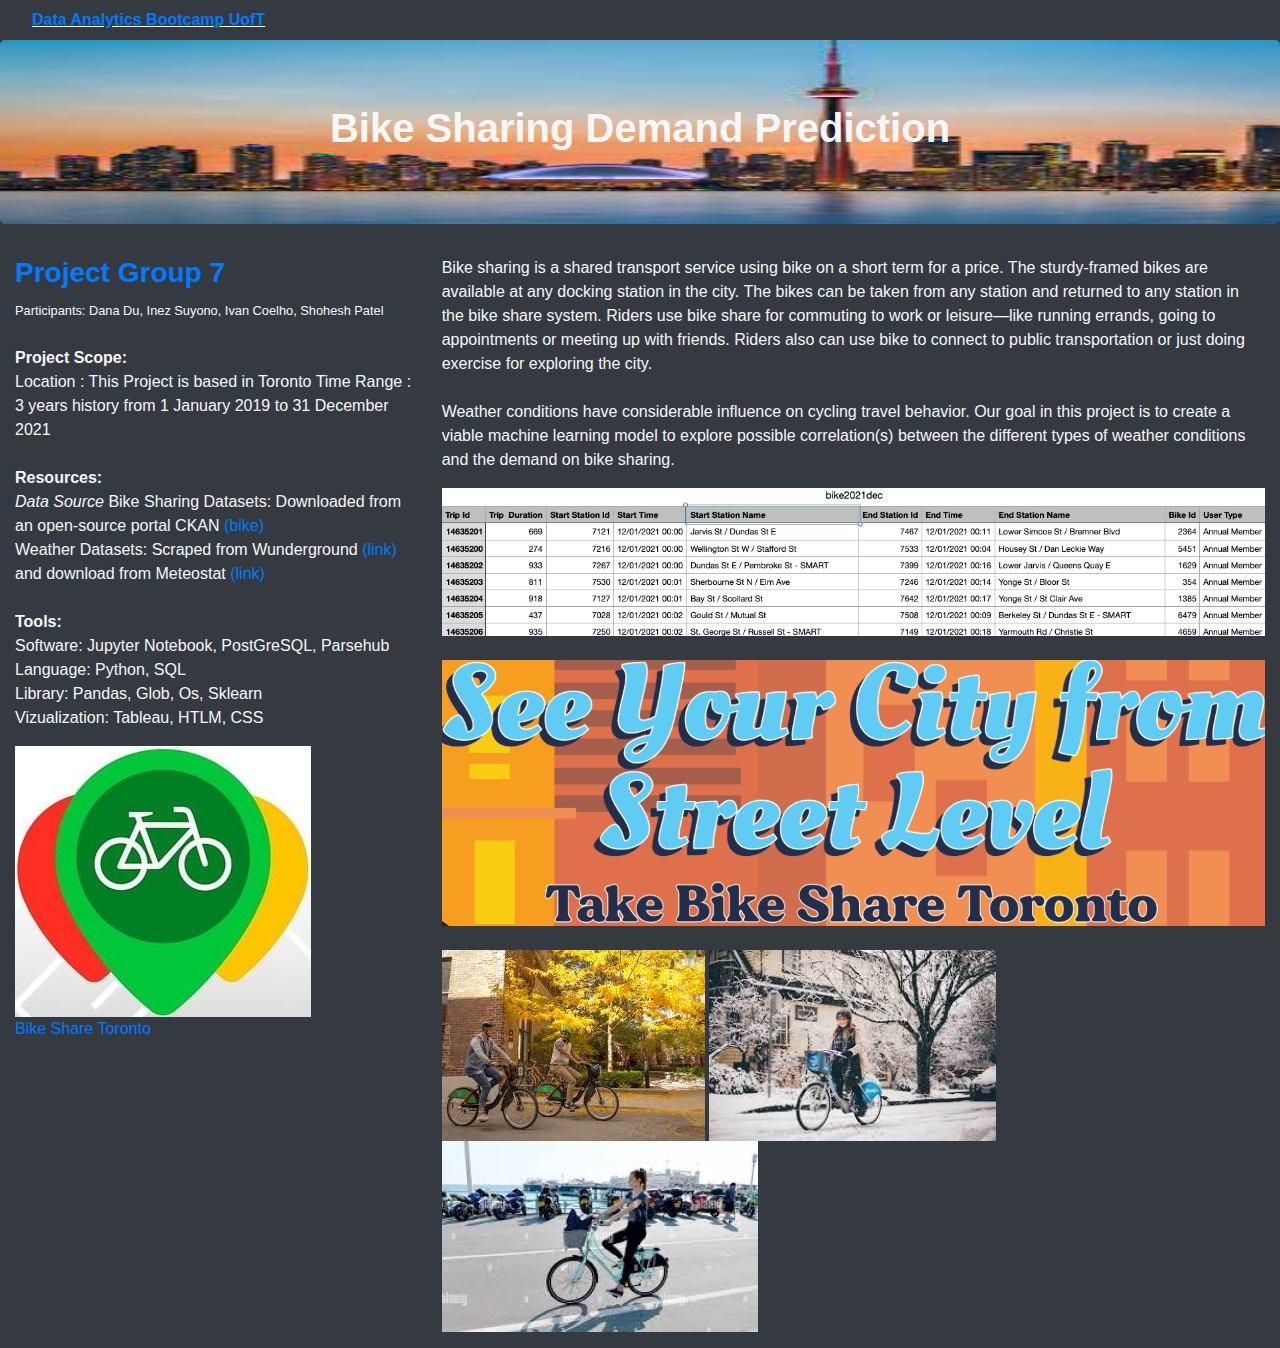
<file: Data_Visualization/index.html>
<!DOCTYPE html>
<html lang="en">

<head>
    <meta charset="UTF-8">
    <meta http-equiv="X-UA-Compatible" content="IE=edge">
    <meta name="viewport" content="width=device-width, initial-scale=1.0">
    <link rel="stylesheet" href="https://maxcdn.bootstrapcdn.com/bootstrap/4.0.0/css/bootstrap.min.css"
        integrity="sha384-Gn5384xqQ1aoWXA+058RXPxPg6fy4IWvTNh0E263XmFcJlSAwiGgFAW/dAiS6JXm" crossorigin="anonymous" />
    <link rel="stylesheet" href="static/css/style.css">
    <title> Project Group 7</title>
</head>

<body class="bg-dark">

    <div class="wrapper">
        <nav class="navbar navbar-dark bg-dark navbar-expand-lg">
            <a class="navbar-brand" href="index.html"><b><u><a href="https://bootcamp.learn.utoronto.ca/data/">Data Analytics Bootcamp UofT</a></u></b></a>
        </nav>
    </div>
    <div class="jumbotron">
        <h1 class="display-5"> <b>Bike Sharing Demand Prediction</b> </h1>
    </div>

    <div class="container-fluid">
        <div class="row">
            <div class="col-md-4">
                <h3> <b><a href="https://github.com/kaylaisnomyname/group7">Project Group 7</a></b> </h3>
                <small> Participants: Dana Du, Inez Suyono, Ivan Coelho, Shohesh Patel</small>

                <p>
                    <br><b>Project Scope:</b>
<br>Location : This Project is based in Toronto

Time Range : 3 years history from 1 January 2019 to 31 December 2021<br>

<br><b>Resources:</b>
<i><br>Data Source</i>
Bike Sharing Datasets: Downloaded from an open-source portal CKAN <a href="https://ckan0.cf.opendata.inter.prod-toronto.ca/tr/dataset/bike-share-toronto-ridership-data">(bike)</a>
<br>Weather Datasets: Scraped from Wunderground <a href="https://www.wunderground.com/history/monthly/ca/toronto/CYTZ">(link)</a> and download from Meteostat <a href="https://meteostat.net/en/station/71624?t=2019-01-01/2021-12-31">(link)</a><br>
<br><b>Tools:</b><br>
Software: Jupyter Notebook, PostGreSQL, Parsehub<br>
Language: Python, SQL<br>
Library: Pandas, Glob, Os, Sklearn<br>
Vizualization: Tableau, HTLM, CSS               
                </p>
            <img class="img-logo" src="images/logo.jpg"><br>
                 <a href="https://bikesharetoronto.com/"> Bike Share Toronto</a>
            
            </div>
            <div class="col-md-8">
                <p>
                    Bike sharing is a shared transport service using bike on a short term for a price. 
                    The sturdy-framed bikes are available at any docking station in the city. The bikes can be taken
                     from any station and returned to any station in the bike share system. Riders use bike share for
                      commuting to work or leisure—like running errands, going to appointments or meeting up with friends.
                      Riders also can use bike to connect to public transportation or just doing exercise for 
                      exploring the city.<br><br>Weather conditions have considerable influence on cycling travel behavior. 
                      Our goal in this project is to create a viable machine learning model to explore possible correlation(s) 
                      between the different types of weather conditions and the demand on bike sharing.
                </p>
                <img class="img-df" src="images/raw_bike_dec_2021_csv_columns.png"> <br><br>
                
                <img class="season_w" src="images/BikeShare.png" > <br><br>
                
                <img class="season_w" src="images/Fall.jpg" >

                <img class="season_w" src="images/Winter.jpg" >

                <img class="season_w" src="images/Summer.jpg" >

                

            </div>
            <div class="container-fluid">
                <div class="row">
                    <div class="col-md-3">
                <p>
                   

                </p>
                  
                </div>
</body>

</html>
</file>
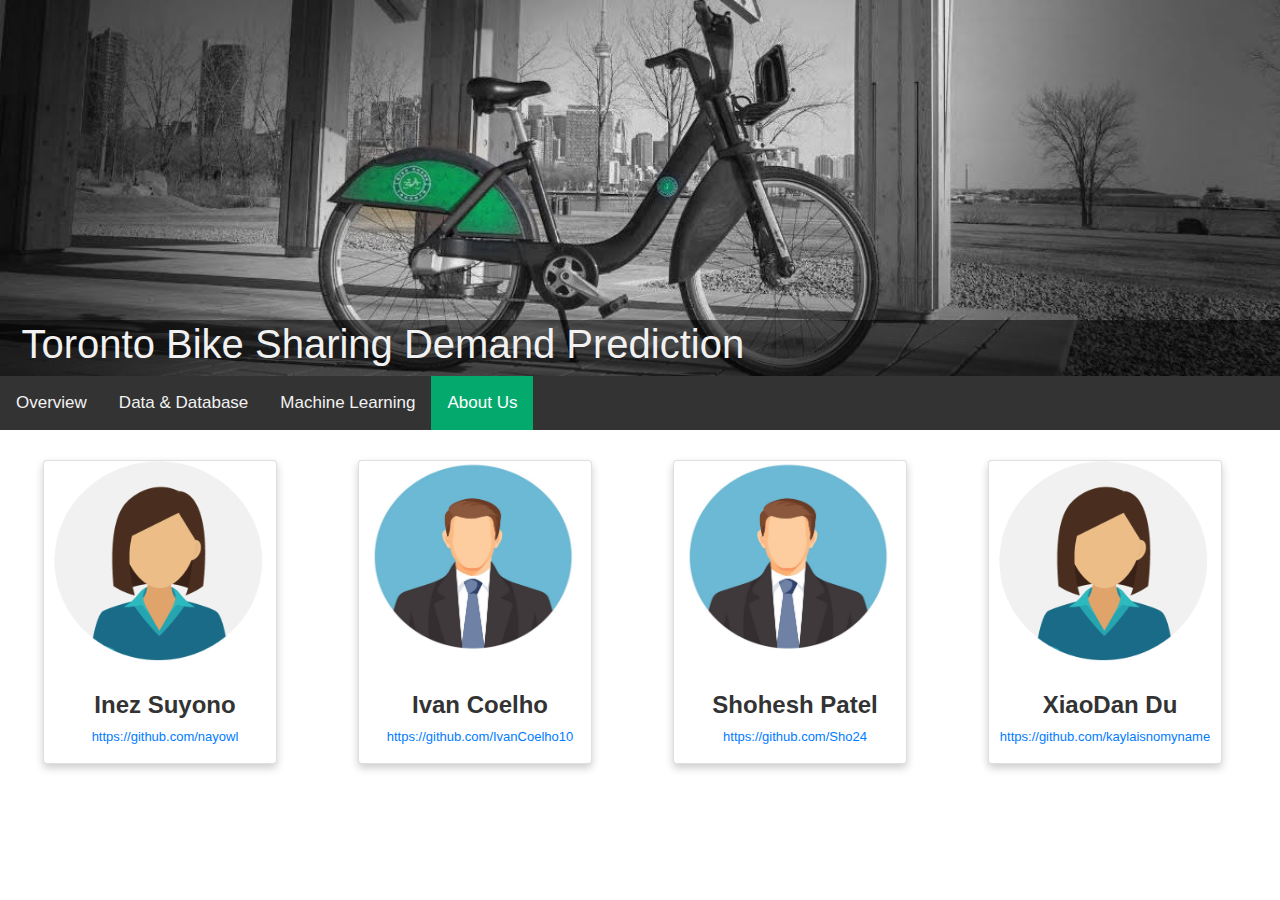
<file: about_us.html>
<!DOCTYPE html>
<html lang="en">
<head>
  <meta charset="UTF-8">
  <meta http-equiv="X-UA-Compatible" content="IE=edge">
  <meta name="viewport" content="width=device-width, initial-scale=1.0">
  <title>Toronto Bike Sharing Demand Prediction</title>
  <link
  rel="stylesheet"
  href="https://maxcdn.bootstrapcdn.com/bootstrap/4.0.0/css/bootstrap.min.css"
  integrity="sha384-Gn5384xqQ1aoWXA+058RXPxPg6fy4IWvTNh0E263XmFcJlSAwiGgFAW/dAiS6JXm"
  crossorigin="anonymous"
/>
  <link rel="stylesheet" href="static/css/style.css">

</head>
<body>
  <div class="header">
    <img src="static/images/toronto-bikeshare.jpg" alt="bike_share" style="width:100%;height:50%;">
    <div class="content">
      <h1>&nbsp Toronto Bike Sharing Demand Prediction</h1>
    </div>
  </div> 
  <div class="topnav">
    <a  href="index.html">Overview</a>
    <a href="database.html">Data & Database</a>
    <a href="machine_learning.html">Machine Learning</a>
    <a class="active" href="about_us.html">About Us</a>
  </div> 
  <div class="row">
    <div class="column1">
      <div class="card">
        <img src="static/images/woman.png" alt="woman"  style="width:90%;height:200px;margin-left:10px" >
        <div class="container3">
          <h4 style="text-align: center;">Inez Suyono</h4>
          <p class="title" style=" text-align: center;"><a href="https://github.com/nayowl">https://github.com/nayowl</a></p>
        </div>
      </div>
    </div>
  
    <div class="column1">
      <div class="card">
        <img src="static/images/man.jpg" alt="man"  style="width:90%;height:200px;margin-left:10px">
        <div class="container3">
          <h4 style="text-align: center;">Ivan Coelho</h4>
          <p class="title" style=" text-align: center;"><a href="https://github.com/IvanCoelho10">https://github.com/IvanCoelho10</a></p>
        </div>
      </div>
    </div>
    <div class="column1">
      <div class="card">
        <img src="static/images/man.jpg" alt="man"   style="width:90%;height:200px;margin-left:10px">
        <div class="container3">
          <h4 style="text-align: center;">Shohesh Patel</h4>
          <p class="title" style=" text-align: center;"><a href="https://github.com/Sho24">https://github.com/Sho24</a></p>
        </div>
      </div>
    </div>

    <div class="column1">
      <div class="card">
        <img src="static/images/woman.png" alt="woman" style="width:90%;height:200px;margin-left:10px">
        <div class="container3">
          <h4 style="text-align: center;" >XiaoDan Du</h4>
          <p class="title" style=" text-align: center;margin-left: 0px;" ><a href="https://github.com/kaylaisnomyname">https://github.com/kaylaisnomyname</a></p>
        </div>
      </div>
    </div>

  </div>
  
</body>
</html>
</file>
<file: Data_Visualization/static/css/style.css>
html 
{
  width: 100%;
}
img 
{
  max-width: 100%;
}

body {

    color: #f7f7f7;
    
  }

   .jumbotron {
    background-image: url("../../images/toronto.jpg");
    background-size: 100% 100%;
    text-align: center;
  }

  .list-group-item {
    color: black;
    border:1px solid #010101
  }
</file>
<file: static/css/style.css>
/* Header-------------------------- */
.header {
    position: relative;
    /*max-width: 1000px; /* Maximum width 
    max-height: 2000px;*/
    margin: 0 auto; /* Center it */
  }
  
  .header .content {
    position: absolute; /* Position the background text */
    bottom: 0; /* At the bottom. Use top:0 to append it to the top */
    background: rgb(0, 0, 0); /* Fallback color */
    background: rgba(0, 0, 0, 0.5); /* Black background with 0.5 opacity */
    color: #f1f1f1; /* Grey text */
    width: 100%; /* Full width */
    font-family: Arial, Helvetica, sans-serif;
    padding: 0px; /* Some padding */
  }

  /* TOP NAVIGATION ---------------------*/

 /* Add a black background color to the top navigation */
.topnav {
    background-color: #333;
    overflow: hidden;
  }
  
  /* Style the links inside the navigation bar */
  .topnav a {
    float: left;
    color: #f2f2f2;
    text-align: center;
    padding: 14px 16px;
    text-decoration: none;
    font-size: 17px;
    font-family: Arial, Helvetica, sans-serif;
  }
  
  /* Change the color of links on hover */
  .topnav a:hover {
    background-color: #ddd;
    color: black;
  }
  
  /* Add a color to the active/current link */
  .topnav a.active {
    background-color: #04AA6D;
    color: white;
  }

  .font1{
    color:#04AA6D;
  }


/*- TAB CSS------------------------------------- */
 /* Style the tab */
 .tab {
    overflow: hidden;
    border: 1px solid #ccc;
    background-color: #f1f1f1;
  }
  
  /* Style the buttons that are used to open the tab content */
  .tab button {
    background-color: inherit;
    float: left;
    border: none;
    outline: none;
    cursor: pointer;
    padding: 14px 16px;
    transition: 0.3s;
  }
  
  /* Change background color of buttons on hover */
  .tab button:hover {
    background-color: #ddd;
  }
  
  /* Create an active/current tablink class */
  .tab button.active {
    background-color: #ccc;
  }
  
  /* Style the tab content */
  .tabcontent {
    
    display: none;
    padding: 6px 12px;
    border: 1px solid #ccc;
    border-top: none;
  } 

/* ----------setting table to fit on page  -------------------*/

table {
    display: flex;
    flex-flow: column;
    width: 100%;
}

thead {
    flex: 0 0 auto;
    font-size: 13px;
}

tbody {
    flex: 1 1 auto;
    display: block;
    overflow-y: auto;
    overflow-x: hidden;
    font-size: 11px;
    text-align: center;
}

tr {
    width: 100%;
    display: table;
    table-layout: fixed;
}


/* setting image tab */
 /* The grid: Four equal columns that floats next to each other */
 .column {
    float: left;
    width: 25%;
    padding: 10px;
  }
  
  /* Style the images inside the grid */
  .column img {
    opacity: 0.8;
    cursor: pointer;
  }
  
  .column img:hover {
    opacity: 1;
  }
  
  /* Clear floats after the columns */
  .row:after {
    content: "";
    display: table;
    clear: both;
  }
  
  

  /* The expanding image container (positioning is needed to position the close button and the text) */
  .container2 {
    position: relative;
    display: none;
  
  }
  
  /* Expanding image text */
  #imgtext {
    position: absolute;
    top: 30px;
    left: 30px;
    color:white;
    background-color:#04AA6D;
    font-family: Arial, Helvetica, sans-serif;
    font-size: 30px;
    padding-left: 20px;
    padding-right: 20px;
  }
  
  /* Closable button inside the image */
  .closebtn {
    position: absolute;
    top: 10px;
    right: 15px;
    color: white;
    font-size: 35px;
    cursor: pointer;
  } 

  ul {
    list-style: none; /* Remove default bullets */
  }

  p{
    font-family: Arial, Helvetica, sans-serif;
    font-size: 16px;
    
  }
  
  ul li::before {
    content: "\2022";  /* Add content: \2022 is the CSS Code/unicode for a bullet */
    color: #04AA6D; /* Change the color */
    font-family: Arial, Helvetica, sans-serif;
    font-size: 12;
     /* font-weight: bold; /* If you want it to be bold */
    display: inline-block; /* Needed to add space between the bullet and the text */
    width: 1em; /* Also needed for space (tweak if needed) */
    margin-left: -1em; /* Also needed for space (tweak if needed) */
  }

/*---------------------------ABOUT US -------------------------*/
  .column1 {
    float: left;
    width: 250px;
    height: 300px;
    margin:15px;
    margin-left:50px;
    margin-top:30px;
    padding: 0 8px;
  }
  
  /* Display the columns below each other instead of side by side on small screens */
  @media screen and (max-width: 650px) {
    .column1 {
      width: 100%;
      display: block;
    }
  }
  
  /* Add some shadows to create a card effect */
  .card {
    box-shadow: 0 4px 8px 0 rgba(0, 0, 0, 0.2);
  }
  
  /* Some left and right padding inside the container */
  .container3 {
    padding: 0 8px;
  }
  
  /* Clear floats */
  .container3::after, .row::after {
    content: "";
    clear: both;
    display: table;
  }
  
  .title {
    color: grey;
    font-size :small; }
   h4{
     color:#333;
   }


/*--------------index fa------*/
* {
  box-sizing: border-box;
}

/* Float four columns side by side */
.columnin {
  float: left;
  width: 33.3%;
  padding: 0 5px;
}

.rowin {margin: 0 5px;}

/* Clear floats after the columns */
.rowin:after {
  content: "";
  display: table;
  clear: both;
}

/* Responsive columns */
@media screen and (max-width: 600px) {
  .columnin {
    width: 100%;
    display: block;
    margin-bottom: 10px;
  }
}

/* Style the counter cards */
.cardin {
  box-shadow: 0 4px 8px 0 rgba(0, 0, 0, 0.2);
  padding: 16px;
  text-align: center;
  background-color: #444;
  color: white;
}

.fa {font-size:50px;}

/*----------------TOOLS index html */
* {
  box-sizing: border-box;
}

.containert {
  padding: 64px;
}

/* Clear floats */
.rowt:after {
  content: "";
  display: table;
  clear: both
}

/* 2/3 column */
.column-66 {
  float: left;
  width: 66.66666%;
  padding: 20px;
}

/* 1/3 column */
.column-33 {
  float: left;
  width: 100%;
  padding: 20px;
}

/* Add responsiveness - make the columns appear on top of each other instead of next to each other on small screens */
@media screen and (max-width: 1000px) {
  .column-66,
  .column-33 {
    width: 100%;
    text-align: center;
  }
}
 h3{
 margin-top:30px;margin-left:10px;
 font-weight: bold;
 font-family: Arial, Helvetica, sans-serif;
 }
 h4{
  margin-top:30px;margin-left:10px;
  font-weight: bold;
  font-family: Arial, Helvetica, sans-serif;
  }
p{
  margin-left:10px;
}


html, body { 
  height: 100%;
  width:100%; }

/* tab for database */
  .filterDiv {
    float: left;
    color: #04AA6D;
    font-size: x-large;
    font-weight:bold;
    font-family: Arial, Helvetica, sans-serif;
    text-align: left;
    margin: 20px;
    display: none;
  }
  
  .show {
    display: block;
  }
  
  .containerdtab {
    margin-top: 20px;
    overflow: hidden;
  }
  
  /* Style the buttons */
  .btn {
    border: none;
    outline: none;
    padding: 12px 16px;
    background-color: #f1f1f1;
    cursor: pointer;
  }
  
  .btn:hover {
    background-color: #ddd;
  }
  
  .btn.active {
    background-color: #666;
    color: white;
  }
</file>
